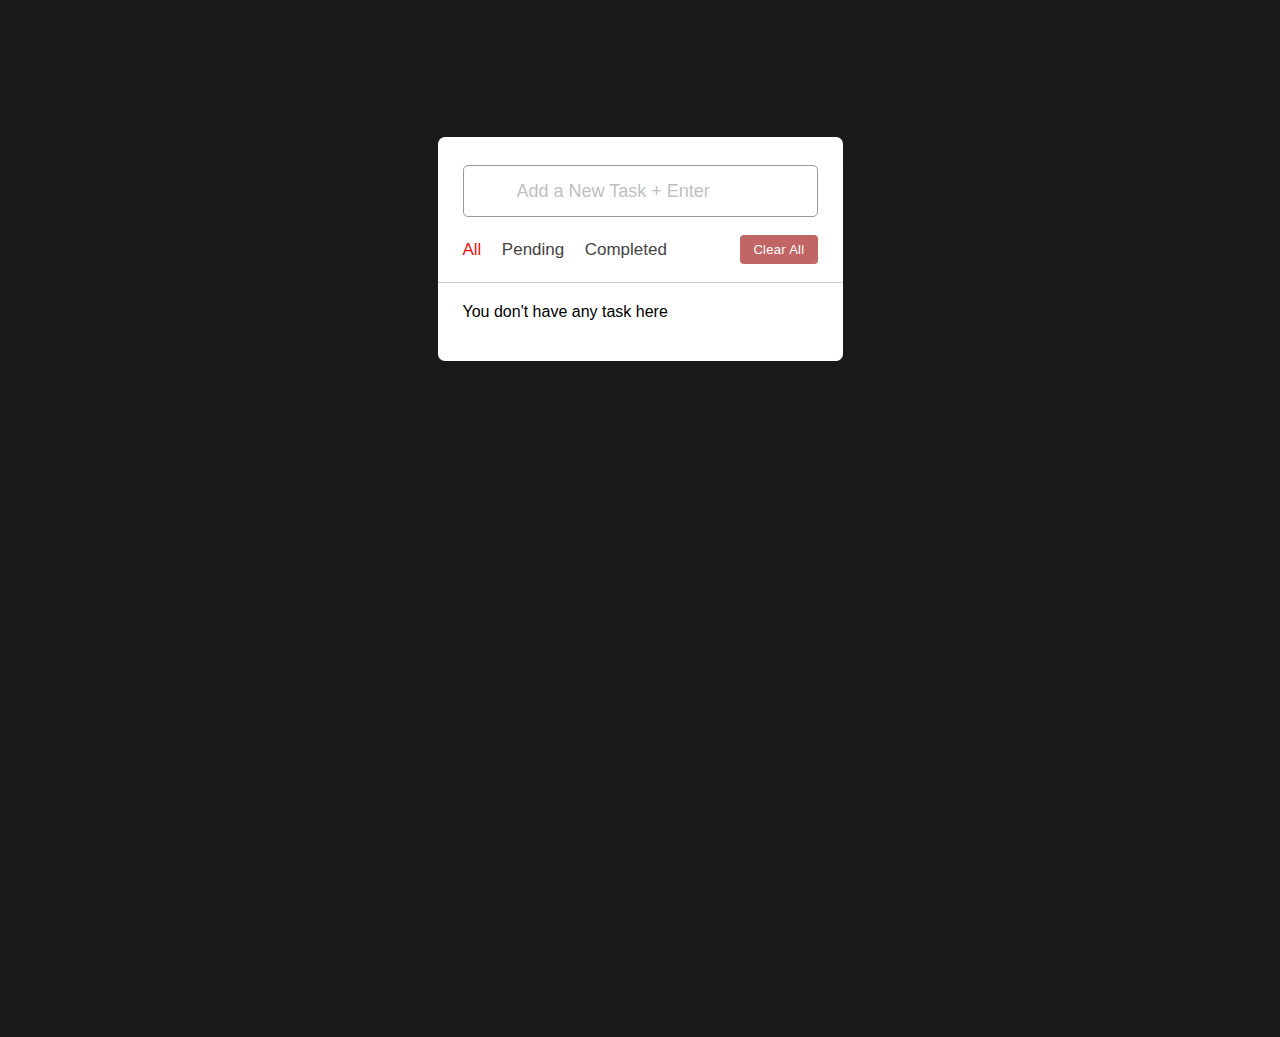
<file: index.html>
<html lang="en">
  <head>
    <meta name="viewport" content="width=device-width, initial-scale=1.0" />
    <link rel='stylesheet' type='text/css' media="screen" href="styles.css"/>
    <title>Todo List App</title>
  </head>

  <body>
    <div class="wrapper">
      <div class="task-input">
        <ion-icon name="create-outline"></ion-icon>
        <input type="text" placeholder="Add a New Task + Enter" />
      </div>
      <div class="controls">
        <div class="filters">
          <span class="active" id="all">All</span>
          <span id="pending">Pending</span>
          <span id="completed">Completed</span>
        </div>
        <button class="clear-btn">Clear All</button>
      </div>
      <ul class="task-box"></ul>
    </div>
    <script src="main.js"></script>
  </body>
</html>
</file>
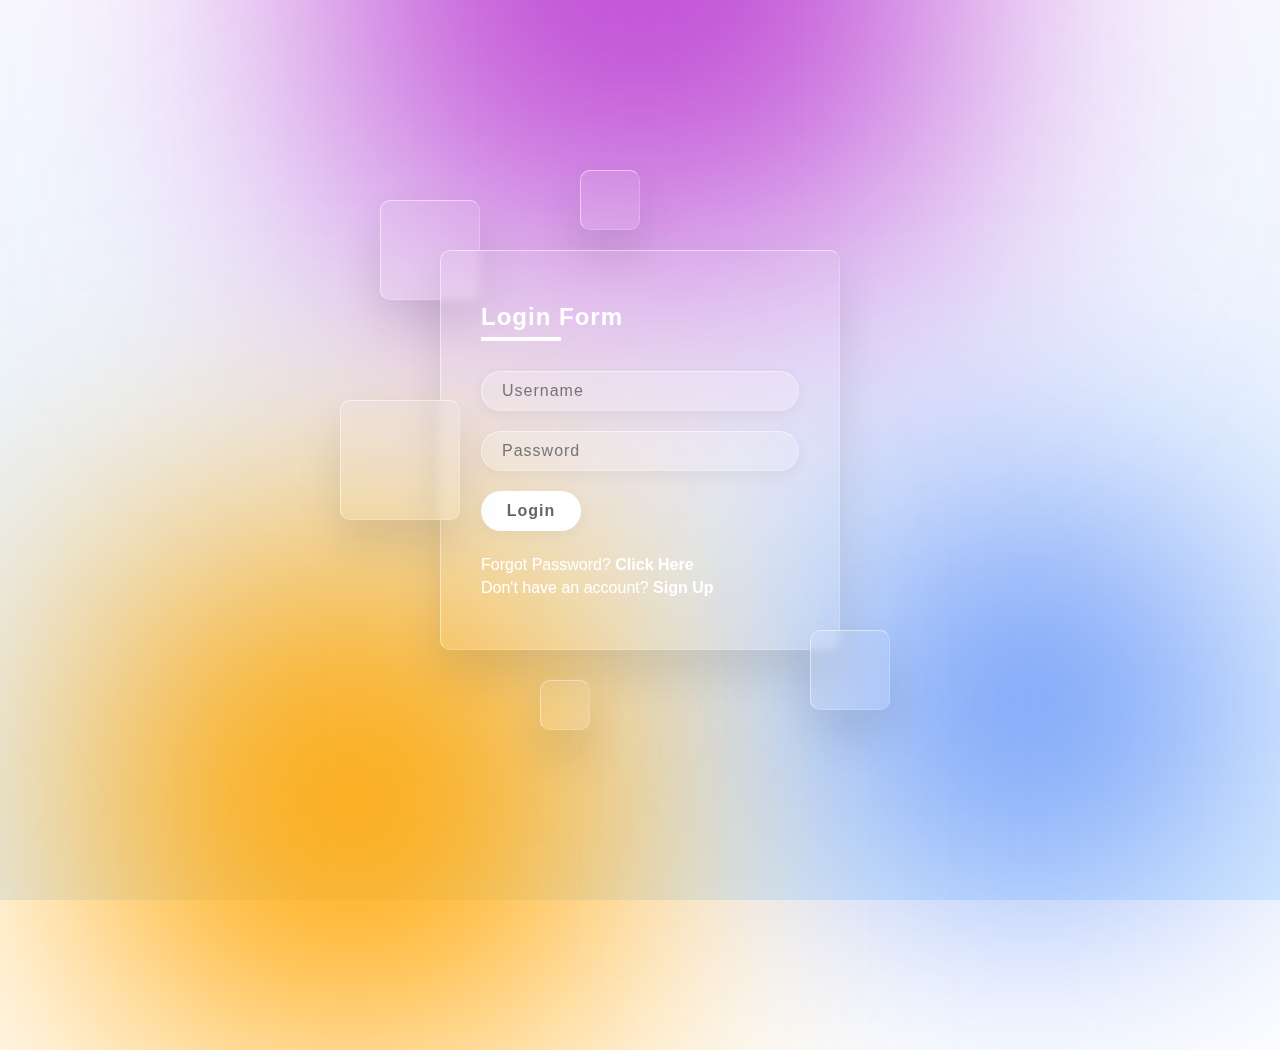
<file: login.html>
<html lang="en">
  <head>
    <meta name="viewport" content="width=device-width, initial-scale=1.0" />
    <link rel='stylesheet' type='text/css' media="screen" href="logincss.css"/>
    <title>Todo List App</title>
  </head>

<section>
    <div class="colour"></div>
    <div class="colour"></div>
    <div class="colour"></div>
    <div class="box">
        <div class="square" style="--i: 0"></div>
        <div class="square" style="--i: 1"></div>
        <div class="square" style="--i: 2"></div>
        <div class="square" style="--i: 3"></div>
        <div class="square" style="--i: 4"></div>
        <div class="container">
            <div class="form">
                <h2>Login Form</h2>
                <form action="index.html">
                    <div class="input__box">
                        <input type="text" placeholder="Username" />
                    </div>
                    <div class="input__box">
                        <input type="password" placeholder="Password" pattern="(?=.*\d)(?=.*[a-z])(?.=*[A-Z]).{8,}" required/>
                    
                    </div>
                    <div class="input__box">
                        <input type="submit" value="Login" />
                    </div>
                    <p class="forget">
                        Forgot Password? <a href="#">Click Here</a>
                    </p>
                    <p class="forget">
                        Don't have an account? <a href="#">Sign Up</a>
                    </p>
                </form>
            </div>
        </div>
    </div>
</section>
</html>
</file>
<file: styles.css>
* {
    margin: 0;
    padding: 0;
    box-sizing: border-box;
    font-family: "Poppins", sans-serif;
  }
  
  body {
    width: 100%;
    height: 100vh;
    overflow: hidden;
    background: #1B1B1B;
    /*
    background: hsla(148, 89%, 78%, 1);
    background: linear-gradient(90deg, hsla(148, 89%, 78%, 1) 0%, hsla(210, 81%, 22%, 1) 100%);
    background: -moz-linear-gradient(90deg, hsla(148, 89%, 78%, 1) 0%, hsla(210, 81%, 22%, 1) 100%);
    background: -webkit-linear-gradient(90deg, hsla(148, 89%, 78%, 1) 0%, hsla(210, 81%, 22%, 1) 100%);
    filter: progid: DXImageTransform.Microsoft.gradient( startColorstr="#95F9C3", endColorstr="#0B3866", GradientType=5 );
    */
  }
  
  ::selection {
    color: #fff;
    background: #0077ff;
  }
  
  .wrapper {
    max-width: 405px;
    background: #fff;
    margin: 137px auto;
    border-radius: 7px;
    padding: 28px 0 30px;
    box-shadow: 0 10px 30px rgba(0, 0, 0, 0.1);
  }
  
  .task-input {
    position: relative;
    height: 52px;
    padding: 0 25px;
  }
  
  .task-input ion-icon {
    position: absolute;
    top: 50%;
    color: #999;
    font-size: 25px;
    transform: translate(17px, -50%);
  }
  
  .task-input input {
    height: 100%;
    width: 100%;
    outline: none;
    font-size: 18px;
    border-radius: 5px;
    padding: 0 20px 0 53px;
    border: 1px solid #999;
  }
  
  .task-input input:focus,
  .task-input input.active {
    padding-left: 52px;
    border: 2px solid #006eec /*#228B22*/;
  }
  
  .task-input input::placeholder {
    color: #bfbfbf;
  }
  
  .controls,
  li {
    display: flex;
    align-items: center;
    justify-content: space-between;
  }
  
  .controls {
    padding: 18px 25px;
    border-bottom: 1px solid #ccc;
  }
  
  .filters span {
    margin: 0 8px;
    font-size: 17px;
    color: #444444;
    cursor: pointer;
  }
  
  .filters span:first-child {
    margin-left: 0;
  }
  
  .filters span.active {
    color: #f11111;
  }
  
  .clear-btn {
    border: none;
    opacity: 0.6;
    outline: none;
    color: #fff;
    cursor: pointer;
    font-size: 13px;
    padding: 7px 13px;
    border-radius: 4px;
    letter-spacing: 0.3px;
    pointer-events: none;
    transition: transform 0.25s ease;
    background: #990000
  }
  
  .clear-btn.active {
    opacity: 0.9;
    pointer-events: auto;
  }
  
  .clear-btn:active {
    transform: scale(0.93);
  }
  
  .task-box {
    margin-top: 20px;
    margin-right: 5px;
    padding: 0 20px 10px 25px;
  }
  
  .task-box.overflow {
    overflow-y: auto;
    max-height: 300px;
  }
  
  .task-box::-webkit-scrollbar {
    width: 5px;
  }
  
  .task-box::-webkit-scrollbar-track {
    background: #525252;
    border-radius: 25px;
  }
  
  .task-box::-webkit-scrollbar-thumb {
    background: #e6e6e6;
    border-radius: 25px;
  }
  
  .task-box .task {
    list-style: none;
    font-size: 17px;
    margin-bottom: 18px;
    padding-bottom: 16px;
    align-items: flex-start;
    border-bottom: 1px solid #ccc;
  }
  
  .task-box .task:last-child {
    margin-bottom: 0;
    border-bottom: 0;
    padding-bottom: 0;
  }
  
  .task-box .task label {
    display: flex;
    align-items: flex-start;
  }
  
  .task label input {
    margin-top: 7px;
    accent-color: #00ff0d;
  }
  
  .task label p {
    user-select: none;
    margin-left: 12px;
    word-wrap: break-word;
  }
  
  .task label p.checked {
    text-decoration: line-through;
  }
  
  .task-box .settings {
    position: relative;
  }
  
  .settings :where(i, li) {
    cursor: pointer;
  }
  
  .settings .task-menu {
    position: absolute;
    right: -5px;
    bottom: -65px;
    padding: 5px 0;
    background: #fff;
    border-radius: 4px;
    transform: scale(0);
    transform-origin: top right;
    box-shadow: 0 0 6px rgba(0, 0, 0, 0.15);
    transition: transform 0.2s ease;
    z-index: 10;
  }
  
  .task-box .task:last-child .task-menu {
    bottom: 0;
    transform-origin: bottom right;
  }
  
  .task-box .task:first-child .task-menu {
    bottom: -65px;
    transform-origin: top right;
  }
  
  .task-menu.show {
    transform: scale(1);
  }
  
  .task-menu li {
    height: 25px;
    font-size: 16px;
    margin-bottom: 2px;
    padding: 17px 15px;
    cursor: pointer;
    justify-content: flex-start;
  }
  
  .task-menu li:last-child {
    margin-bottom: 0;
  }
  
  .settings li:hover {
    background: #000;
  }
  
  .settings li i {
    padding-right: 8px;
  }
  
  @media (max-width: 400px) {
    body {
      padding: 0 10px;
    }
    .wrapper {
      padding: 20px 0;
    }
    .filters span {
      margin: 0 5px;
    }
    .task-input {
      padding: 0 20px;
    }
    .controls {
      padding: 18px 20px;
    }
    .task-box {
      margin-top: 20px;
      margin-right: 5px;
      padding: 0 15px 10px 20px;
    }
    .task label input {
      margin-top: 4px;
    }
  }
</file>
<file: logincss.css>
* {
    margin: 0;
    padding: 0;
    box-sizing: border-box;
    font-family: "Poppins", sans-serif;
}

body {
    overflow: hidden;
}

section {
    display: flex;
    min-height: 100vh;
    align-items: center;
    justify-content: center;
    background: linear-gradient(to bottom, #f7f7fe, #dff1ff);
}

section .colour {
    position: absolute;
    filter: blur(150px);
}

section .colour:nth-child(1) {
    top: -350px;
    width: 600px;
    height: 600px;
    background: #bf4ad4;
}

section .colour:nth-child(2) {
    left: 100px;
    width: 500px;
    height: 500px;
    bottom: -150px;
    background: #ffa500;
}

section .colour:nth-child(3) {
    right: 100px;
    bottom: 50px;
    width: 300px;
    height: 300px;
    background: #2b67f3;
}

.box {
    position: relative;
}

.box .square {
    position: absolute;
    border-radius: 10px;
    backdrop-filter: blur(5px);
    background: rgba(255, 255, 255, 0.1);
    animation-delay: calc(-1s * var(--i));
    animation: animate 10s linear infinite;
    box-shadow: 0 25px 45px rgba(0, 0, 0, 0.1);
    border: 1px solid rgba(255, 255, 255, 0.5);
    border-right: 1px solid rgba(255, 255, 255, 0.2);
    border-bottom: 1px solid rgba(255, 255, 255, 0.2);
}

@keyframes animate {

    0%,
    100% {
        transform: translateY(-40px);
    }

    50% {
        transform: translateY(40px);
    }
}

.box .square:nth-child(1) {
    top: -50px;
    left: -60px;
    width: 100px;
    height: 100px;
}

.box .square:nth-child(2) {
    z-index: 2;
    top: 150px;
    left: -100px;
    width: 120px;
    height: 120px;
}

.box .square:nth-child(3) {
    z-index: 2;
    width: 80px;
    height: 80px;
    right: -50px;
    bottom: -60px;
}

.box .square:nth-child(4) {
    left: 100px;
    width: 50px;
    height: 50px;
    bottom: -80px;
}

.box .square:nth-child(5) {
    top: -80px;
    left: 140px;
    width: 60px;
    height: 60px;
}

.container {
    width: 400px;
    display: flex;
    min-height: 400px;
    position: relative;
    border-radius: 10px;
    align-items: center;
    justify-content: center;
    backdrop-filter: blur(5px);
    background: rgba(255, 255, 255, 0.1);
    box-shadow: 0 25px 45px rgba(0, 0, 0, 0.1);
    border: 1px solid rgba(255, 255, 255, 0.5);
    border-right: 1px solid rgba(255, 255, 255, 0.2);
    border-bottom: 1px solid rgba(255, 255, 255, 0.2);
}

.form {
    width: 100%;
    height: 100%;
    padding: 40px;
    position: relative;
}

.form h2 {
    color: #fff;
    font-size: 24px;
    font-weight: 600;
    position: relative;
    letter-spacing: 1px;
    margin-bottom: 40px;
}

.form h2::before {
    left: 0;
    width: 80px;
    height: 4px;
    content: "";
    bottom: -10px;
    background: #fff;
    position: absolute;
}

.form .input__box {
    width: 100%;
    margin-top: 20px;
}

.form .input__box input {
    width: 100%;
    color: #fff;
    border: none;
    outline: none;
    font-size: 16px;
    padding: 10px 20px;
    letter-spacing: 1px;
    border-radius: 35px;
    background: rgba(255, 255, 255, 0.2);
    border: 1px solid rgba(255, 255, 255, 0.5);
    box-shadow: 0 5px 15px rgba(0, 0, 0, 0.05);
    border-right: 1px solid rgba(255, 255, 255, 0.2);
    border-bottom: 1px solid rgba(255, 255, 255, 0.2);
}

.form::placeholder {
    color: #fff;
}

.form .input__box input[type="submit"] {
    color: #666;
    cursor: pointer;
    background: #fff;
    max-width: 100px;
    font-weight: 600;
    margin-bottom: 20px;
}

.forget {
    color: #fff;
    margin-top: 5px;
}

.forget a {
    color: #fff;
    font-weight: 600;
    text-decoration: none;
}
</file>
